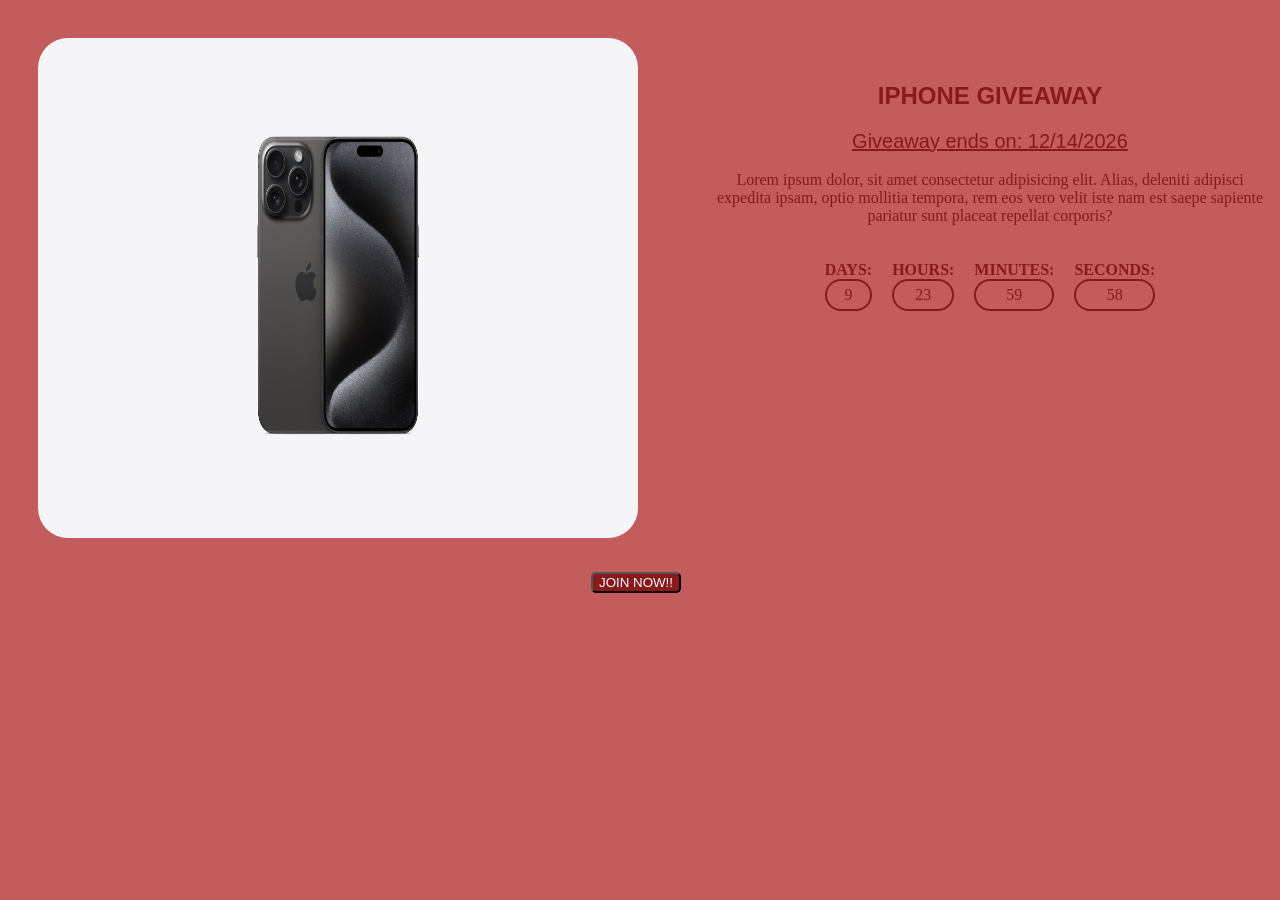
<file: index.html>
<!DOCTYPE html>
<html lang="en">
  <head>
    <meta charset="UTF-8" />
    <meta name="viewport" content="width=device-width, initial-scale=1.0" />
    <title>OLD IPHONE GIVEAWAY</title>
    <link rel="stylesheet" href="styles.css" />
  </head>
  <body>
    <div class="container">
      <section>
        <img src="iphone.jpeg" alt="iphone">
      </section>

      <section id="be">
        <br /><br /><br />
        <h1>IPHONE GIVEAWAY</h1>
        <div id="Endtime">Giveaway ends on:</div>
        <br />
        Lorem ipsum dolor, sit amet consectetur adipisicing elit. Alias,
        deleniti adipisci expedita ipsam, optio mollitia tempora, rem eos vero
        velit iste nam est saepe sapiente pariatur sunt placeat repellat
        corporis?
        <br /><br /><br />
        <div id="yt">
          <div class="cb">
            <div class="tt">DAYS:</div>
            <div class="box" id="days"></div>
          </div>
          <div class="cb">
            <div class="tt">HOURS:</div>
            <div class="box" id="hours"></div>
          </div>
          <div class="cb">
            <div class="tt">MINUTES:</div>
            <div class="box" id="minutes"></div>
          </div>
          <div class="cb">
            <div class="tt">SECONDS:</div>
            <div class="box" id="seconds"></div>
          </div>
        </div>
      </section>
    </div>

    <a href="www.iphonegiveaway.com">
      <button onclick="">JOIN NOW!!</button></a
    >
    <script src="script.js"></script>
  </body>
</html>
</file>
<file: styles.css>
body {
    background-color: rgb(195, 92, 92);
    overflow: hidden;
    align-items: center;
    justify-content: center;
    text-align: center;
  }
  
  .cb {
    text-align: center;
    justify-content: center;
    margin: 0 10px;
    color: rgba(123, 11, 11, 0.806);
    align-items: center;
  }
  #be {
    align-items: center;
    justify-content: center;
    text-align: center;
    border-right: 30px;
    color: rgba(123, 11, 11, 0.806);
  }
  
  .tt {
    font-weight: bold;
  }
  
  .box {
    padding: 5px 10px;
    border: 2px solid  rgba(123, 11, 11, 0.806);
    border-radius: 20px;
}

img {
  height: 500px;
  border-radius: 30px;
  width: 600px;
  margin: 30px;
}
.container {
  display: flex;
  text-align: center;
  gap: 40px;
}
#yt {
  display: flex;
  justify-content: center;
}
#Endtime {
font-family: 'Trebuchet MS', 'Lucida Sans Unicode', 'Lucida Grande', 'Lucida Sans', Arial, sans-serif;
  color: rgba(123, 11, 11, 0.806) ;
text-decoration: underline;
  font-size: 20px;
}

button {
  border-radius: 5px;
  background-color: rgba(123, 11, 11, 0.806);
  color: aliceblue;
}

h1 {
  color: rgba(123, 11, 11, 0.806);
  font-family: Arial, Helvetica, sans-serif;
}

.bb {
  background-color: rgb(255, 194, 204);
}
</file>
